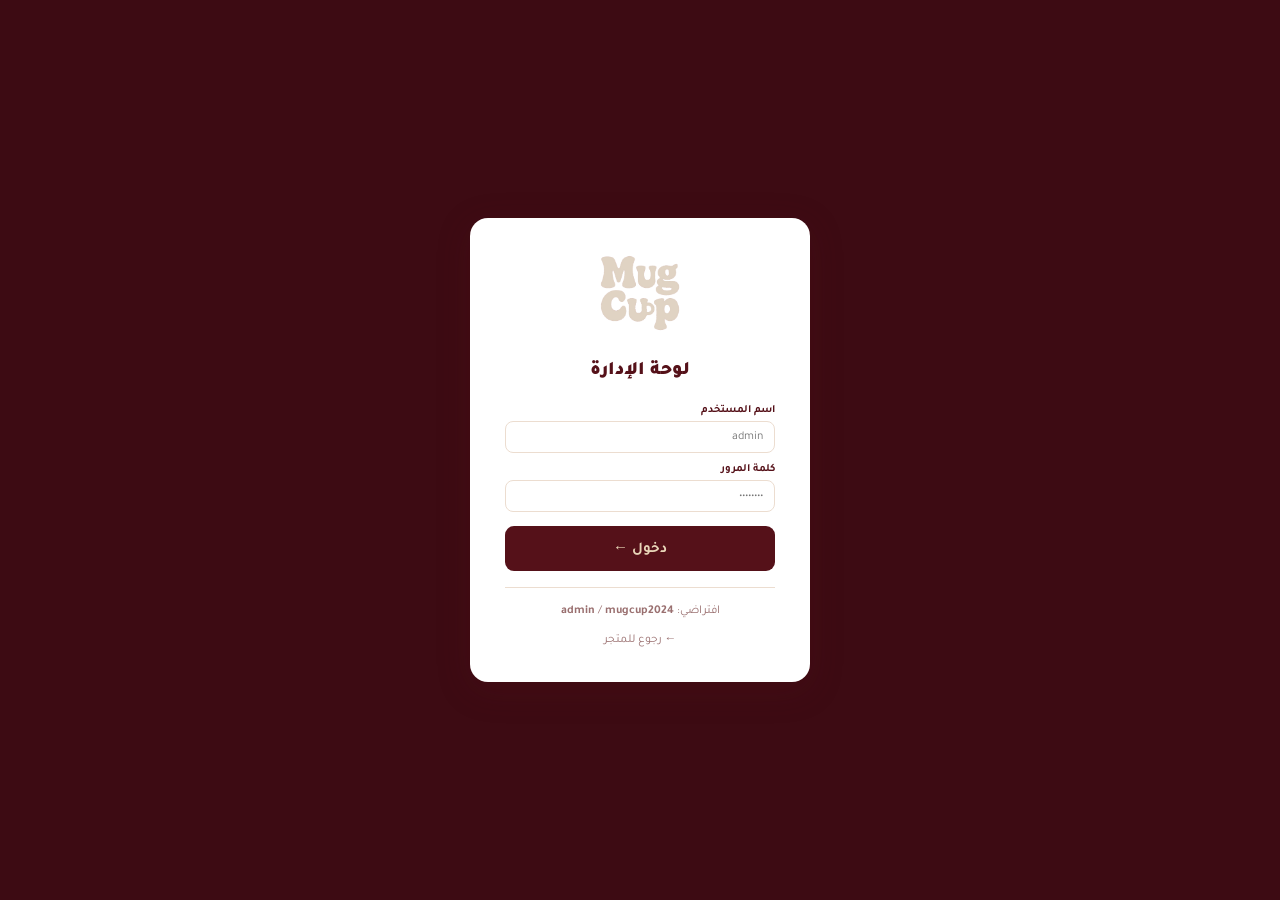
<file: mc3/admin.html>
<!DOCTYPE html>
<html lang="ar" dir="rtl">
<head>
<meta charset="UTF-8"><meta name="viewport" content="width=device-width,initial-scale=1">
<title>الإدارة — Mug Cup</title>
<link rel="icon" href="logo.png">
<link rel="stylesheet" href="css/style.css">
<style>
.opt-tag{display:inline-flex;align-items:center;gap:4px;background:var(--soft);border-radius:20px;padding:3px 10px;font-size:12px;color:var(--burg);font-weight:600;border:1px solid var(--border)}
.opt-tag button{background:none;border:none;cursor:pointer;color:var(--muted);font-size:14px;line-height:1;padding:0}
.upload-prog{height:4px;background:var(--border);border-radius:2px;margin-top:6px;overflow:hidden;display:none}
.upload-prog div{height:100%;background:var(--burg);transition:width .3s}
</style>
</head>
<body>
<script>if(sessionStorage.getItem('mc_admin')!=='1') location.href='login.html';</script>

<nav>
  <div style="display:flex;align-items:center;gap:8px">
    <a class="nav-logo-btn" href="index.html"><img src="logo.png" alt="Mug Cup"></a>
    <span style="background:rgba(232,213,183,.15);color:var(--cream);padding:3px 12px;border-radius:20px;font-size:12px;font-weight:700">الإدارة</span>
  </div>
  <div class="nav-actions">
    <button class="nav-btn" style="font-size:13px" onclick="logout()">خروج</button>
  </div>
</nav>

<!-- TOP TAB BAR -->
<div style="background:var(--burg3);padding:.6rem 1.5rem;display:flex;gap:.5rem;border-bottom:1px solid rgba(232,213,183,.1)">
  <button onclick="sw('stats',this)" id="nav-stats"
    style="flex:1;padding:10px;border:none;border-radius:10px;font-family:inherit;font-size:13px;font-weight:700;cursor:pointer;background:rgba(232,213,183,.15);color:var(--cream);transition:.2s"
    class="admin-tab on">📊 الإحصائيات</button>
  <button onclick="sw('products',this)" id="nav-products"
    style="flex:1;padding:10px;border:none;border-radius:10px;font-family:inherit;font-size:13px;font-weight:700;cursor:pointer;background:rgba(232,213,183,.08);color:rgba(232,213,183,.6);transition:.2s"
    class="admin-tab">🛍 المنتجات</button>
  <button onclick="sw('orders',this)" id="nav-orders"
    style="flex:1;padding:10px;border:none;border-radius:10px;font-family:inherit;font-size:13px;font-weight:700;cursor:pointer;background:rgba(232,213,183,.08);color:rgba(232,213,183,.6);transition:.2s;display:flex;align-items:center;justify-content:center;gap:6px"
    class="admin-tab">📦 الطلبيات <span id="new-badge" style="background:#f59e0b;color:#fff;border-radius:50%;width:17px;height:17px;font-size:9px;display:inline-flex;align-items:center;justify-content:center;font-weight:900"></span></button>
</div>

<div class="admin-wrap" style="grid-template-columns:1fr">
  <div class="admin-main">

    <!-- STATS -->
    <div class="pg on" id="pg-stats">
      <div class="fb-note" id="fb-status">
        <b>⏳ جاري الاتصال بـ Firebase...</b>
        أضف بيانات Firebase في ملف js/store.js لتفعيل المزامنة بين الأجهزة
      </div>
      <div class="stat-cards" id="stat-cards"></div>
      <div class="admin-card"><h3>📦 آخر الطلبيات</h3><div id="recent-orders"></div></div>
    </div>

    <!-- PRODUCTS -->
    <div class="pg" id="pg-products">
      <div class="admin-card" style="background:var(--soft)">
        <h3>➕ إضافة منتج جديد</h3>
        <div class="form-r">
          <div class="fg"><label>اسم المنتج *</label><input id="ap-name" placeholder="اسم المنتج"></div>
          <div class="fg"><label>السعر (₪) *</label><input id="ap-price" type="number" min="1" placeholder="0"></div>
        </div>
        <div class="form-r">
          <div class="fg">
            <label>الفئة *</label>
            <select id="ap-cat"><option value="stickers">🏷 ملصقات</option><option value="mugs">☕ كاسات</option></select>
          </div>
          <div class="fg"><label>إيموجي</label><input id="ap-emoji" placeholder="☕" maxlength="4" style="font-size:18px;text-align:center"></div>
        </div>
        <div class="fg"><label>الوصف</label><textarea id="ap-desc" rows="2" placeholder="وصف المنتج..."></textarea></div>

        <!-- Custom options (size, material, etc.) -->
        <div class="fg">
          <label>خيارات إضافية (مثلاً: الحجم، الخامة)</label>
          <div style="flex-wrap:wrap;gap:6px;margin-bottom:6px" id="ap-opts-list"></div>
          <div style="display:flex;gap:6px">
            <input type="text" id="ap-opt-label" placeholder="اسم الخيار (مثلاً: الحجم)" style="flex:1;padding:7px;border-radius:8px;border:1.5px solid var(--border);font-family:inherit;font-size:12px;outline:none">
            <input type="text" id="ap-opt-vals" placeholder="القيم مفصولة بفاصلة (S,M,L)" style="flex:1.5;padding:7px;border-radius:8px;border:1.5px solid var(--border);font-family:inherit;font-size:12px;outline:none">
            <button onclick="addAPOpt()" class="btn btn-burg btn-sm">+</button>
          </div>
        </div>

        <!-- Media -->
        <div class="fg">
          <label>صور وفيديوهات المنتج</label>
          <div class="media-zone" id="ap-zone"
            onclick="document.getElementById('ap-files').click()"
            ondragover="event.preventDefault();this.classList.add('drag')"
            ondragleave="this.classList.remove('drag')"
            ondrop="event.preventDefault();this.classList.remove('drag');handleAPFiles(event.dataTransfer.files)">
            <div style="font-size:24px;margin-bottom:4px">📂</div>
            <div style="font-size:12px;font-weight:700;color:var(--burg)">اسحب أو اضغط لرفع صور/فيديو</div>
            <div style="font-size:10px;color:var(--muted);margin-top:2px">JPG · PNG · WEBP · MP4</div>
            <div class="upload-prog" id="ap-prog"><div id="ap-prog-bar" style="width:0%"></div></div>
            <input type="file" id="ap-files" multiple accept="image/*,video/*" style="display:none" onchange="handleAPFiles(this.files)">
          </div>
          <div class="mm-grid" id="ap-preview"></div>
        </div>
        <button class="btn btn-burg" id="ap-submit" onclick="doAdd()">➕ إضافة المنتج</button>
      </div>

      <div class="tab-bar">
        <button class="tab on" onclick="switchPTab('stickers',this)">🏷 الملصقات</button>
        <button class="tab" onclick="switchPTab('mugs',this)">☕ الكاسات</button>
      </div>
      <div id="prod-list"></div>
    </div>

    <!-- ORDERS -->
    <div class="pg" id="pg-orders">
      <div class="admin-card"><h3>📦 جميع الطلبيات</h3><div id="orders-list"></div></div>
    </div>

  </div>

<!-- EDIT MODAL -->
<div class="overlay" id="edit-ov">
  <div class="modal" style="max-width:520px;padding:1.8rem;position:relative;max-height:90vh;overflow-y:auto" id="edit-modal"></div>
</div>

<script src="js/store.js"></script>
<script>
let apFiles=[], apColors=[], apOpts=[], curPTab='stickers';
let editColors=[], editOpts=[], editFiles=[], editId=null;

renderStats(); renderProdTab('stickers'); renderOrders(); refreshBadge();
document.getElementById('edit-ov').onclick=e=>{if(e.target.id==='edit-ov')document.getElementById('edit-ov').classList.remove('open')};

// Show Firebase status
setTimeout(()=>{
  const note=document.getElementById('fb-status');
  if(firebaseReady){ note.style.background='#d1fae5'; note.style.borderColor='#6ee7b7'; note.innerHTML='<b>✅ Firebase متصل — البيانات تُزامن على كل الأجهزة</b>'; }
  else { note.innerHTML='<b>⚠️ Firebase غير متصل</b> أضف بياناتك في js/store.js عشان تشتغل على كل الأجهزة'; }
},2000);

function logout(){ sessionStorage.removeItem('mc_admin'); location.href='login.html'; }

function sw(pg,el){
  document.querySelectorAll('.pg').forEach(p=>p.classList.remove('on'));
  document.querySelectorAll('.admin-tab').forEach(a=>{
    a.style.background='rgba(232,213,183,.08)';
    a.style.color='rgba(232,213,183,.6)';
  });
  document.getElementById('pg-'+pg).classList.add('on');
  el.style.background='rgba(232,213,183,.2)';
  el.style.color='var(--cream)';
  if(pg==='products') renderProdTab(curPTab);
  if(pg==='orders') renderOrders();
  if(pg==='stats') renderStats();
}

function renderStats(){
  const newO=orders.filter(o=>o.status==='جديد').length;
  const rev=orders.reduce((s,o)=>s+o.total,0);
  document.getElementById('stat-cards').innerHTML=`
    <div class="stat-card"><div class="stat-num">${products.length}</div><div class="stat-lbl">منتج</div></div>
    <div class="stat-card"><div class="stat-num">${orders.length}</div><div class="stat-lbl">طلب كلي</div></div>
    <div class="stat-card"><div class="stat-num" style="color:#f59e0b">${newO}</div><div class="stat-lbl">جديد</div></div>
    <div class="stat-card"><div class="stat-num">${rev} ₪</div><div class="stat-lbl">المبيعات</div></div>`;
  const rc=document.getElementById('recent-orders');
  if(!orders.length){rc.innerHTML='<div class="empty-state"><div class="ei">📦</div><div>لا يوجد طلبيات بعد</div></div>';return;}
  rc.innerHTML=`<table class="orders-table"><thead><tr><th>رقم الطلب</th><th>الاسم</th><th>الهاتف</th><th>الإجمالي</th><th>الحالة</th></tr></thead><tbody>
    ${orders.slice(0,6).map(o=>`<tr>
      <td style="font-weight:700;color:var(--burg)">${o.id}</td>
      <td>${o.name}</td><td style="direction:ltr">${o.phone}</td>
      <td style="font-weight:700">${o.total} ₪</td>
      <td><span class="o-badge ${statusClass(o.status)}">${o.status}</span></td>
    </tr>`).join('')}</tbody></table>`;
}

function statusClass(s){ return s==='جديد'?'o-new':s==='قيد التوصيل'?'o-prog':s==='مكتمل'?'o-done':'o-cancel'; }

// ── COLORS ─────────────────────────────────────
function addAPColor(){
  const hex=document.getElementById('ap-chex').value;
  const name=document.getElementById('ap-cname').value.trim()||hex;
  if(!apColors.find(c=>c.hex===hex)) apColors.push({hex,name});
  document.getElementById('ap-cname').value=''; renderAPColors();
}
function renderAPColors(){
  document.getElementById('ap-colors').innerHTML=apColors.map((c,i)=>`
    <div class="opt-tag">
      <div style="width:14px;height:14px;border-radius:50%;background:${c.hex};border:1px solid var(--border);flex-shrink:0"></div>
      ${c.name}
      <button onclick="apColors.splice(${i},1);renderAPColors()">×</button>
    </div>`).join('');
}

// ── OPTIONS ────────────────────────────────────
function addAPOpt(){
  const label=document.getElementById('ap-opt-label').value.trim();
  const vals=document.getElementById('ap-opt-vals').value.trim();
  if(!label||!vals){ toast('أدخل اسم الخيار والقيم'); return; }
  const values=vals.split(',').map(v=>v.trim()).filter(Boolean);
  if(!values.length) return;
  apOpts.push({label,values});
  document.getElementById('ap-opt-label').value='';
  document.getElementById('ap-opt-vals').value='';
  renderAPOpts();
}
function renderAPOpts(){
  document.getElementById('ap-opts-list').innerHTML=apOpts.map((o,i)=>`
    <div class="opt-tag" style="margin-bottom:4px">
      <b>${o.label}:</b> ${o.values.join(', ')}
      <button onclick="apOpts.splice(${i},1);renderAPOpts()">×</button>
    </div>`).join('');
}

// ── FILES ──────────────────────────────────────
async function handleAPFiles(files){
  const prog=document.getElementById('ap-prog');
  const bar=document.getElementById('ap-prog-bar');
  prog.style.display='block';
  const arr=[...files].filter(f=>f.type.startsWith('image/')||f.type.startsWith('video/'));
  for(let i=0;i<arr.length;i++){
    const f=arr[i];
    bar.style.width=Math.round((i/arr.length)*80)+'%';
    const tempUrl=URL.createObjectURL(f);
    const type=f.type.startsWith('video/')?'video':'image';
    apFiles.push({file:f, tempUrl, type, uploaded:false});
  }
  bar.style.width='100%';
  setTimeout(()=>prog.style.display='none',600);
  renderAPPreview();
}
function renderAPPreview(){
  document.getElementById('ap-preview').innerHTML=apFiles.map((m,i)=>`
    <div class="mm">
      ${m.type==='image'?`<img src="${m.tempUrl}">`:`<div style="width:100%;height:100%;background:var(--burg3);display:flex;align-items:center;justify-content:center;color:var(--cream);font-size:18px">▶</div>`}
      <button class="xm" onclick="apFiles.splice(${i},1);renderAPPreview()">✕</button>
    </div>`).join('');
}

// ── ADD PRODUCT ────────────────────────────────
async function doAdd(){
  const name=document.getElementById('ap-name').value.trim();
  const price=parseFloat(document.getElementById('ap-price').value);
  const cat=document.getElementById('ap-cat').value;
  const emoji=document.getElementById('ap-emoji').value.trim()||'📦';
  const desc=document.getElementById('ap-desc').value.trim();
  if(!name){ toast('⚠️ أدخل اسم المنتج'); return; }
  if(!price||price<1){ toast('⚠️ أدخل سعراً صحيحاً'); return; }

  const btn=document.getElementById('ap-submit');
  btn.disabled=true; btn.textContent='جاري الإضافة...';

  const prodId=nextId();
  // Upload images
  const images=[];
  for(const mf of apFiles){
    if(firebaseReady){
      try{
        const res=await uploadImageToFirebase(mf.file, prodId);
        if(res) images.push(res);
      }catch(e){ images.push({url:mf.tempUrl,type:mf.type}); }
    } else {
      images.push({url:mf.tempUrl, type:mf.type});
    }
  }

  await addProduct({id:prodId, cat, name, price, desc, emoji, colors:apColors, options:apOpts, images});

  // Reset
  ['ap-name','ap-price','ap-emoji','ap-desc'].forEach(i=>document.getElementById(i).value='');
  apFiles=[]; apColors=[]; apOpts=[];
  renderAPPreview(); renderAPColors(); renderAPOpts();
  btn.disabled=false; btn.textContent='➕ إضافة المنتج';
  renderProdTab(cat); renderStats();
  toast('✓ تمت إضافة: '+name);
}

// ── PRODUCT TAB ────────────────────────────────
function switchPTab(cat,el){
  curPTab=cat;
  document.querySelectorAll('.tab').forEach(t=>t.classList.remove('on'));
  el.classList.add('on');
  renderProdTab(cat);
}
function renderProdTab(cat){
  const items=products.filter(p=>p.cat===cat);
  const el=document.getElementById('prod-list');
  if(!items.length){el.innerHTML='<div class="empty-state"><div class="ei">📦</div><div>لا يوجد منتجات — أضف من الأعلى</div></div>';return;}
  el.innerHTML=`<div class="prod-admin-grid">${items.map(p=>`
    <div class="pac">
      <div class="pac-img">
        ${p.images&&p.images[0]
          ? p.images[0].type==='video'
            ? `<div style="width:100%;height:100%;background:var(--burg3);display:flex;align-items:center;justify-content:center;color:var(--cream);font-size:28px">▶</div>`
            : `<img src="${p.images[0].url}" alt="${p.name}">`
          : `<div class="ph">${p.emoji}</div>`}
        <div style="position:absolute;top:4px;right:4px;background:var(--burg);color:var(--cream);font-size:9px;padding:2px 7px;border-radius:10px;font-weight:700">${(p.images||[]).length} صورة</div>
      </div>
      <div class="pac-body">
        <div class="pac-name">${p.name}</div>
        <div class="pac-price">${p.price} ₪ ${p.colors&&p.colors.length?'· '+p.colors.length+' لون':''}</div>
        <div class="pac-actions">
          <button class="btn btn-burg btn-sm" style="flex:1;justify-content:center;font-size:11px" onclick="openEdit('${p.id}')">✏️ تعديل</button>
          <button style="background:#fce8e8;color:#cc2222;border:none;border-radius:7px;padding:6px 9px;cursor:pointer;font-size:12px" onclick="doDel('${p.id}')">🗑</button>
        </div>
      </div>
    </div>`).join('')}</div>`;
}

async function doDel(id){
  const p=products.find(x=>x.id===id);
  if(!p||!confirm('حذف "'+p.name+'"؟')) return;
  await deleteProduct(id);
  renderProdTab(curPTab); renderStats(); toast('🗑 تم الحذف');
}

// ── EDIT ───────────────────────────────────────
async function openEdit(id){
  editId=id;
  const p=products.find(x=>x.id===id);
  editColors=p.colors?[...p.colors]:[];
  editOpts=p.options?JSON.parse(JSON.stringify(p.options)):[];
  editFiles=p.images?[...p.images]:[];

  document.getElementById('edit-modal').innerHTML=`
    <button class="modal-x" onclick="closeEdit()">✕</button>
    <div style="font-size:16px;font-weight:900;color:var(--burg);margin-bottom:1rem;padding-bottom:8px;border-bottom:1px solid var(--border)">✏️ تعديل: ${p.name}</div>
    <div class="fg"><label>الاسم</label><input id="e-name" value="${p.name}"></div>
    <div class="form-r">
      <div class="fg"><label>السعر</label><input id="e-price" type="number" value="${p.price}"></div>
      <div class="fg"><label>الفئة</label>
        <select id="e-cat">
          <option value="stickers"${p.cat==='stickers'?' selected':''}>🏷 ملصقات</option>
          <option value="mugs"${p.cat==='mugs'?' selected':''}>☕ كاسات</option>
        </select>
      </div>
    </div>
    <div class="fg"><label>الوصف</label><textarea id="e-desc" rows="2">${p.desc||''}</textarea></div>
    <div class="fg">
      <label>الألوان</label>
      <div style="display:flex;flex-wrap:wrap;gap:5px;margin-bottom:5px" id="e-colors"></div>
      <div style="display:flex;gap:5px">
        <input type="color" id="e-chex" value="#551119" style="width:34px;height:30px;border-radius:5px;border:1px solid var(--border);cursor:pointer;padding:2px">
        <input type="text" id="e-cname" placeholder="اسم اللون" style="flex:1;padding:6px;border-radius:7px;border:1.5px solid var(--border);font-family:inherit;font-size:12px;outline:none">
        <button onclick="addEditColor()" class="btn btn-burg btn-sm">+</button>
      </div>
    </div>
    <div class="fg">
      <label>خيارات إضافية</label>
      <div style="flex-wrap:wrap;gap:5px;margin-bottom:5px" id="e-opts-list"></div>
      <div style="display:flex;gap:5px">
        <input type="text" id="e-opt-label" placeholder="اسم الخيار" style="flex:1;padding:6px;border-radius:7px;border:1.5px solid var(--border);font-family:inherit;font-size:12px;outline:none">
        <input type="text" id="e-opt-vals" placeholder="القيم بفاصلة" style="flex:1.5;padding:6px;border-radius:7px;border:1.5px solid var(--border);font-family:inherit;font-size:12px;outline:none">
        <button onclick="addEditOpt()" class="btn btn-burg btn-sm">+</button>
      </div>
    </div>
    <div class="fg">
      <label>الصور الحالية</label>
      <div class="mm-grid" id="e-imgs"></div>
      <div class="media-zone" style="padding:.9rem;margin-top:6px" onclick="document.getElementById('e-files').click()"
        ondragover="event.preventDefault();this.classList.add('drag')" ondragleave="this.classList.remove('drag')"
        ondrop="event.preventDefault();this.classList.remove('drag');handleEditFiles(event.dataTransfer.files)">
        <div style="font-size:12px;font-weight:700;color:var(--burg)">+ إضافة صور/فيديو</div>
        <input type="file" id="e-files" multiple accept="image/*,video/*" style="display:none" onchange="handleEditFiles(this.files)">
      </div>
    </div>
    <div style="display:flex;gap:8px;margin-top:10px">
      <button class="btn btn-burg" id="e-save" style="flex:1;justify-content:center" onclick="saveEdit()">💾 حفظ</button>
      <button class="btn btn-out" style="flex:1;justify-content:center" onclick="closeEdit()">إلغاء</button>
    </div>`;
  renderEditColors(); renderEditOpts(); renderEditImgs();
  document.getElementById('edit-ov').classList.add('open');
}
function closeEdit(){ document.getElementById('edit-ov').classList.remove('open'); }

function addEditColor(){
  const hex=document.getElementById('e-chex').value;
  const name=document.getElementById('e-cname').value.trim()||hex;
  if(!editColors.find(c=>c.hex===hex)) editColors.push({hex,name});
  document.getElementById('e-cname').value=''; renderEditColors();
}
function renderEditColors(){
  const el=document.getElementById('e-colors'); if(!el) return;
  el.innerHTML=editColors.map((c,i)=>`
    <div class="opt-tag">
      <div style="width:14px;height:14px;border-radius:50%;background:${c.hex};border:1px solid var(--border)"></div>
      ${c.name}<button onclick="editColors.splice(${i},1);renderEditColors()">×</button>
    </div>`).join('');
}
function addEditOpt(){
  const label=document.getElementById('e-opt-label').value.trim();
  const vals=document.getElementById('e-opt-vals').value.trim();
  if(!label||!vals) return;
  const values=vals.split(',').map(v=>v.trim()).filter(Boolean);
  editOpts.push({label,values});
  document.getElementById('e-opt-label').value=''; document.getElementById('e-opt-vals').value='';
  renderEditOpts();
}
function renderEditOpts(){
  const el=document.getElementById('e-opts-list'); if(!el) return;
  el.innerHTML=editOpts.map((o,i)=>`
    <div class="opt-tag" style="margin-bottom:3px"><b>${o.label}:</b> ${o.values.join(', ')}
      <button onclick="editOpts.splice(${i},1);renderEditOpts()">×</button>
    </div>`).join('');
}
async function handleEditFiles(files){
  for(const f of [...files]){
    if(!f.type.startsWith('image/')&&!f.type.startsWith('video/')) continue;
    editFiles.push({url:URL.createObjectURL(f),type:f.type.startsWith('video/')?'video':'image',file:f,isNew:true});
  }
  renderEditImgs();
}
function renderEditImgs(){
  const el=document.getElementById('e-imgs'); if(!el) return;
  el.innerHTML=editFiles.map((m,i)=>`
    <div class="mm">
      ${m.type==='image'?`<img src="${m.url}">`:`<div style="width:100%;height:100%;background:var(--burg3);display:flex;align-items:center;justify-content:center;color:var(--cream);font-size:18px">▶</div>`}
      <button class="xm" onclick="editFiles.splice(${i},1);renderEditImgs()">✕</button>
    </div>`).join('');
}
async function saveEdit(){
  const name=document.getElementById('e-name').value.trim();
  const price=parseFloat(document.getElementById('e-price').value);
  const cat=document.getElementById('e-cat').value;
  const desc=document.getElementById('e-desc').value.trim();
  if(!name||!price){ toast('⚠️ تحقق من البيانات'); return; }
  const btn=document.getElementById('e-save');
  btn.disabled=true; btn.textContent='جاري الحفظ...';

  // Upload new files
  const images=[];
  for(const m of editFiles){
    if(m.isNew && m.file && firebaseReady){
      const res=await uploadImageToFirebase(m.file, editId);
      if(res){images.push(res); continue;}
    }
    images.push({url:m.url,type:m.type});
  }

  await updateProduct(editId,{name,price,cat,desc,colors:editColors,options:editOpts,images});
  closeEdit(); renderProdTab(curPTab); renderStats(); toast('✓ تم الحفظ');
}

// ── ORDERS ─────────────────────────────────────
function renderOrders(){
  const el=document.getElementById('orders-list');
  if(!orders.length){el.innerHTML='<div class="empty-state"><div class="ei">📦</div><div>لا يوجد طلبيات بعد</div></div>';return;}
  el.innerHTML=orders.map(o=>`
    <div style="border:1px solid var(--border);border-radius:11px;padding:1rem;margin-bottom:9px">
      <div style="display:flex;align-items:center;justify-content:space-between;flex-wrap:wrap;gap:7px;margin-bottom:8px">
        <div>
          <div style="font-size:14px;font-weight:900;color:var(--burg)">${o.id}</div>
          <div style="font-size:11px;color:var(--muted)">${o.date||''} ${o.time||''}</div>
        </div>
        <div style="display:flex;align-items:center;gap:7px">
          <select class="status-sel" onchange="changeStatus('${o.id}','${o._fbId||''}',this.value)">
            ${['جديد','قيد التوصيل','مكتمل','ملغي'].map(s=>`<option${o.status===s?' selected':''}>${s}</option>`).join('')}
          </select>
          <span class="o-badge ${statusClass(o.status)}">${o.status}</span>
        </div>
      </div>
      <div style="display:grid;grid-template-columns:repeat(auto-fit,minmax(140px,1fr));gap:6px;font-size:12px;background:var(--soft);border-radius:9px;padding:9px;margin-bottom:7px">
        <div><span style="color:var(--muted)">الاسم: </span><b>${o.name}</b></div>
        <div><span style="color:var(--muted)">الهاتف: </span><b style="direction:ltr;unicode-bidi:embed">${o.phone}</b></div>
        <div style="grid-column:1/-1"><span style="color:var(--muted)">العنوان: </span><b>${o.address}</b></div>
        ${o.notes?`<div style="grid-column:1/-1"><span style="color:var(--muted)">ملاحظات: </span><b>${o.notes}</b></div>`:''}
      </div>
      <div style="font-size:12px">
        ${(o.items||[]).map(i=>{
          const opts=i.selectedOptions?Object.values(i.selectedOptions).filter(Boolean).join(' · '):'';
          return `<div style="display:flex;justify-content:space-between;padding:4px 0;border-bottom:1px solid var(--border)">
            <span>${i.name}${opts?' <small style=color:var(--muted)>('+opts+')</small>':''} ×${i.qty}</span>
            <span style="font-weight:700">${i.price*i.qty} ₪</span></div>`;
        }).join('')}
        <div style="display:flex;justify-content:space-between;font-size:14px;font-weight:900;color:var(--burg);margin-top:7px"><span>الإجمالي</span><span>${o.total} ₪</span></div>
      </div>
    </div>`).join('');
}

async function changeStatus(id, fbId, status){
  const o=orders.find(x=>x.id===id);
  if(o){ o.status=status; saveLocal(); if(fbId) await updateOrderStatusFirebase(fbId,status); }
  refreshBadge(); renderStats(); toast('✓ تم تحديث الحالة');
}

function refreshBadge(){
  const n=orders.filter(o=>o.status==='جديد').length;
  const b=document.getElementById('new-badge');
  if(b) b.textContent=n||'';
}
</script>
</body>
</html>
</file>
<file: mc3/css/style.css>
@import url('https://fonts.googleapis.com/css2?family=Tajawal:wght@300;400;500;700;900&display=swap');
*{margin:0;padding:0;box-sizing:border-box}
:root{
  --burg:#551119; --burg2:#6e1622; --burg3:#3d0b13;
  --cream:#e8d5b7; --cream2:#f0e2ca; --cream3:#faf3e8;
  --white:#fff; --border:#ecddd0; --text:#2a0a10; --muted:#9a7070; --soft:#f7ede3;
}
html{background:var(--cream3)}
body{font-family:'Tajawal',sans-serif;background:var(--cream3);color:var(--text);direction:rtl;min-height:100vh;width:100%}

/* NAV */
nav{background:var(--burg);height:62px;padding:0 1.8rem;display:flex;align-items:center;justify-content:space-between;position:sticky;top:0;z-index:300;box-shadow:0 2px 16px rgba(85,17,25,.3)}
.nav-logo-btn{display:flex;align-items:center;cursor:pointer;text-decoration:none;border:1.5px solid rgba(232,213,183,.3);border-radius:10px;padding:4px 8px;transition:.2s}
.nav-logo-btn:hover{background:rgba(232,213,183,.1)}
.nav-logo-btn img{height:44px;object-fit:contain}
.nav-actions{display:flex;gap:8px;align-items:center}
.nav-btn{position:relative;background:rgba(232,213,183,.1);border:1.5px solid rgba(232,213,183,.25);border-radius:10px;padding:7px 12px;font-size:19px;color:var(--cream);cursor:pointer;transition:.2s;font-family:inherit}
.nav-btn:hover{background:rgba(232,213,183,.22)}
.nav-behance{width:40px;height:40px;padding:8px;display:flex;align-items:center;justify-content:center}
.nav-behance svg{width:20px;height:20px;flex-shrink:0}
.badge{position:absolute;top:-5px;left:-5px;background:var(--cream);color:var(--burg);border-radius:50%;width:18px;height:18px;font-size:10px;display:flex;align-items:center;justify-content:center;font-weight:900;font-family:'Tajawal',sans-serif}

/* HERO */
.hero{background:var(--burg);background-image:url('../hero-bg.png');background-repeat:no-repeat;background-position:center;background-size:cover;padding:2.5rem 2rem 0;text-align:center;position:relative;overflow:hidden}
.hero::before{content:'';position:absolute;inset:0;background:rgba(85,17,25,.45);pointer-events:none}
.hero::after{content:'';position:absolute;top:0;left:0;right:0;height:3px;background:linear-gradient(90deg,transparent,var(--cream),transparent)}
.corner-ornament{position:absolute;width:55px;height:55px;opacity:.2}
.corner-ornament.tl{top:12px;right:16px;border-top:2px solid var(--cream);border-right:2px solid var(--cream)}
.corner-ornament.br{bottom:16px;left:16px;border-bottom:2px solid var(--cream);border-left:2px solid var(--cream)}
.hero-inner{position:relative;z-index:2}
.hero-tagline{font-size:11px;letter-spacing:4px;color:rgba(232,213,183,.55);text-transform:uppercase;margin-bottom:.5rem}
.hero-title{font-size:38px;font-weight:900;color:var(--cream);line-height:1.2;margin-bottom:.3rem}
.hero-title em{font-style:normal;font-weight:700;font-size:22px;color:rgba(232,213,183,.7);display:block;margin-top:4px}
.hero-divider{width:50px;height:1px;background:linear-gradient(90deg,transparent,var(--cream),transparent);margin:.8rem auto}

/* CAT STRIP */
.cat-strip{background:var(--cream3);display:flex;justify-content:center;gap:1rem;padding:1rem 2rem 1.2rem;width:100%}
.cat-btn{flex:0 0 auto;width:150px;padding:.75rem 1rem;text-align:center;cursor:pointer;background:var(--cream2);border:2px solid var(--burg);border-radius:13px;font-family:'Tajawal',sans-serif;color:var(--burg);font-size:14px;font-weight:700;transition:.25s;display:flex;flex-direction:column;align-items:center;gap:4px;box-shadow:0 2px 8px rgba(85,17,25,.1)}
.cat-btn:hover{background:var(--cream);transform:translateY(-2px);box-shadow:0 4px 14px rgba(85,17,25,.18)}
.cat-btn.on{background:var(--cream);border-width:2.5px;box-shadow:0 4px 16px rgba(85,17,25,.2);transform:translateY(-2px)}
.cat-btn .cb-icon{font-size:24px;transition:.2s}
.cat-btn.on .cb-icon{transform:scale(1.1)}
.cat-btn .cb-count{font-size:11px;color:var(--muted)}

/* PRODUCT SECTION */
.prod-section{padding:1.5rem 2rem}
.section-bar{display:flex;align-items:center;justify-content:center;margin-bottom:1.5rem}
.search-wrap{position:relative;width:300px}
.search-wrap input{width:100%;padding:10px 40px 10px 16px;border-radius:25px;border:1.5px solid var(--border);font-family:inherit;font-size:14px;background:var(--white);color:var(--text);outline:none;transition:.2s}
.search-wrap input:focus{border-color:var(--burg)}
.search-wrap .si{position:absolute;left:14px;top:50%;transform:translateY(-50%);color:var(--muted)}

/* PRODUCT GRID */
.prod-grid{display:grid;grid-template-columns:repeat(auto-fill,minmax(200px,1fr));gap:1.1rem;max-width:1400px;margin:0 auto}
.prod-card{background:var(--white);border-radius:14px;border:1px solid var(--border);overflow:hidden;transition:transform .2s,box-shadow .2s;cursor:pointer}
.prod-card:hover{transform:translateY(-4px);box-shadow:0 10px 26px rgba(85,17,25,.12)}
.prod-img{width:100%;aspect-ratio:1/1;background:var(--soft);position:relative;overflow:hidden;cursor:zoom-in}
.prod-img img,.prod-img video{width:100%;height:100%;object-fit:cover;display:block}
.prod-img .ph{width:100%;height:100%;display:flex;align-items:center;justify-content:center;font-size:64px}
.prod-badge{position:absolute;top:8px;right:8px;background:var(--burg);color:var(--cream);font-size:10px;padding:3px 9px;border-radius:12px;font-weight:700}
.fav-btn{position:absolute;top:8px;left:8px;background:rgba(255,255,255,.9);border:none;width:30px;height:30px;border-radius:50%;cursor:pointer;font-size:14px;display:flex;align-items:center;justify-content:center;transition:.2s}
.fav-btn.on,.fav-btn:hover{background:var(--burg);color:#fff}
.prod-body{padding:12px}
.prod-name{font-size:14px;font-weight:700;color:var(--burg);margin-bottom:3px}
.prod-desc{font-size:11px;color:var(--muted);line-height:1.5;margin-bottom:8px;min-height:30px}
.prod-foot{display:flex;align-items:center;justify-content:space-between}
.prod-price{font-size:17px;font-weight:900;color:var(--burg)}
.add-btn{background:var(--burg);color:var(--cream);border:none;width:34px;height:34px;border-radius:8px;font-size:20px;cursor:pointer;display:flex;align-items:center;justify-content:center;transition:.2s}
.add-btn:hover{background:var(--burg2)}

/* OVERLAY / MODAL */
.overlay{display:none;position:fixed;inset:0;background:rgba(42,10,16,.65);z-index:400;align-items:center;justify-content:center;padding:1rem}
.overlay.open{display:flex}
.modal{background:var(--white);border-radius:18px;width:95vw;max-width:360px;max-height:95vh;overflow-y:hidden;position:relative}
.modal-x{position:absolute;top:12px;left:12px;background:var(--soft);border:none;width:32px;height:32px;border-radius:50%;cursor:pointer;font-size:17px;display:flex;align-items:center;justify-content:center;color:var(--burg);z-index:10}
.modal-x:hover{background:var(--border)}

/* PRODUCT DETAIL */
.det-grid{display:flex;flex-direction:column;width:100%}
.det-gallery{background:var(--soft);border-radius:18px 18px 0 0;padding:.5rem .5rem .3rem;display:flex;flex-direction:column;gap:5px}
.gal-main{width:100%;aspect-ratio:1/1;border-radius:8px;overflow:hidden;background:var(--soft);cursor:zoom-in;display:block}
.gal-main img,.gal-main video{width:100%;height:100%;object-fit:cover;display:block}
.gal-thumbs{display:flex;gap:5px;overflow-x:auto;padding-bottom:2px}
.gal-th{width:46px;height:46px;border-radius:6px;overflow:hidden;cursor:pointer;border:2px solid transparent;flex-shrink:0;aspect-ratio:1/1}
.gal-th:hover,.gal-th.on{border-color:var(--burg)}
.gal-th img,.gal-th video{width:100%;height:100%;object-fit:cover;display:block}
.det-info{padding:.8rem;display:flex;flex-direction:column;gap:7px;background:var(--white);border-radius:0 0 18px 18px}
.det-info h2{font-size:15px;font-weight:900;color:var(--burg)}
.det-price{font-size:18px;font-weight:900;color:var(--burg)}
.det-desc{font-size:11px;color:var(--muted);line-height:1.5}

/* OPTIONS (color / size / etc.) */
.opt-group{display:flex;flex-direction:column;gap:6px}
.opt-label{font-size:12px;font-weight:700;color:var(--burg)}
.opt-btns{display:flex;gap:7px;flex-wrap:wrap}
.opt-btn{padding:5px 13px;border-radius:20px;border:1.5px solid var(--border);background:var(--white);font-family:inherit;font-size:12px;font-weight:600;color:var(--burg);cursor:pointer;transition:.2s}
.opt-btn:hover{border-color:var(--burg)}
.opt-btn.on{background:var(--burg);color:var(--cream);border-color:var(--burg)}
.color-swatch{width:28px;height:28px;border-radius:50%;border:2.5px solid var(--border);cursor:pointer;transition:.2s;flex-shrink:0}
.color-swatch:hover,.color-swatch.on{border-color:var(--burg);box-shadow:0 0 0 2px var(--cream2)}

/* QTY */
.qty-row{display:flex;align-items:center;gap:10px}
.qty-btn{background:var(--soft);border:none;width:26px;height:26px;border-radius:6px;cursor:pointer;font-size:16px;font-weight:900;color:var(--burg)}
.qty-btn:hover{background:var(--burg);color:var(--cream)}
.qty-n{font-size:16px;font-weight:900;min-width:24px;text-align:center;color:var(--burg)}
.det-actions{display:flex;gap:8px;margin-top:auto}

/* CART */
.cart-side{position:fixed;top:0;left:-410px;width:390px;max-width:96vw;height:100vh;background:var(--white);z-index:600;transition:left .32s;display:flex;flex-direction:column;box-shadow:-4px 0 24px rgba(85,17,25,.2)}
.cart-side.open{left:0}
.cart-hd{background:var(--burg);padding:.9rem 1.4rem;display:flex;align-items:center;justify-content:space-between}
.cart-hd h3{font-size:16px;font-weight:900;color:var(--cream)}
.cart-hd button{background:rgba(232,213,183,.15);border:none;color:var(--cream);font-size:19px;cursor:pointer;width:30px;height:30px;border-radius:7px;display:flex;align-items:center;justify-content:center}
.cart-items{flex:1;overflow-y:auto;padding:.9rem 1.4rem;display:flex;flex-direction:column;gap:9px}
.c-item{display:flex;gap:9px;align-items:center;background:var(--soft);border-radius:11px;padding:9px}
.c-img{width:50px;height:50px;border-radius:8px;overflow:hidden;flex-shrink:0;background:var(--border);display:flex;align-items:center;justify-content:center;font-size:22px}
.c-img img{width:100%;height:100%;object-fit:cover}
.c-info{flex:1}
.c-name{font-size:12px;font-weight:700;color:var(--burg);margin-bottom:1px}
.c-price{font-size:11px;color:var(--muted);font-weight:600}
.c-qty{display:flex;align-items:center;gap:4px;margin-top:3px}
.cq{background:var(--white);border:1px solid var(--border);width:20px;height:20px;border-radius:4px;cursor:pointer;font-size:12px;display:flex;align-items:center;justify-content:center;color:var(--burg)}
.cq:hover{background:var(--burg);color:var(--cream);border-color:var(--burg)}
.c-del{background:none;border:none;cursor:pointer;font-size:14px;color:#cc4444;padding:2px}
.cart-ft{padding:.9rem 1.4rem;border-top:1px solid var(--border)}
.cart-total{display:flex;justify-content:space-between;align-items:center;margin-bottom:10px}
.cart-total span:first-child{color:var(--muted);font-size:13px}
.cart-total span:last-child{font-size:20px;font-weight:900;color:var(--burg)}
.c-empty{text-align:center;padding:3rem 1rem;color:var(--muted)}

/* CHECKOUT */
.co-wrap{background:var(--white);border-radius:18px;width:100%;max-width:500px;padding:1.8rem;position:relative;max-height:90vh;overflow-y:auto}
.co-wrap h2{font-size:18px;font-weight:900;color:var(--burg);margin-bottom:1.1rem;padding-bottom:10px;border-bottom:1px solid var(--border)}
.form-g{display:flex;flex-direction:column;gap:4px;margin-bottom:12px}
.form-g label{font-size:12px;font-weight:700;color:var(--burg)}
.form-g input,.form-g textarea{padding:9px 13px;border-radius:9px;border:1.5px solid var(--border);font-family:inherit;font-size:13px;color:var(--text);outline:none;transition:.2s;resize:vertical}
.form-g input:focus,.form-g textarea:focus{border-color:var(--burg)}
.form-row{display:grid;grid-template-columns:1fr 1fr;gap:11px}
.cash-note{background:#e8f5e0;border:1.5px solid #b5d98e;border-radius:9px;padding:11px 13px;display:flex;gap:9px;align-items:center;margin-bottom:.9rem}
.cash-note div b{display:block;font-size:12px;color:#2a5a10}
.cash-note div small{font-size:11px;color:#4a8a20}

/* SUCCESS + ORDER TRACKING */
.success-box{text-align:center;padding:1.8rem 1rem}
.order-details{background:var(--soft);border-radius:12px;padding:1.1rem;text-align:right;margin-bottom:1rem}
.od-row{display:flex;justify-content:space-between;font-size:13px;padding:6px 0;border-bottom:1px solid var(--border)}
.od-row:last-child{border:none}
.od-label{color:var(--muted)}.od-val{font-weight:700;color:var(--burg)}

/* ORDER TRACKING */
.track-steps{display:flex;flex-direction:column;gap:0;margin:1rem 0}
.track-step{display:flex;gap:12px;align-items:flex-start;padding:8px 0;position:relative}
.track-step:not(:last-child)::after{content:'';position:absolute;right:15px;top:32px;width:2px;height:calc(100% + 4px);background:var(--border);z-index:0}
.ts-dot{width:30px;height:30px;border-radius:50%;border:2px solid var(--border);background:var(--white);display:flex;align-items:center;justify-content:center;font-size:14px;flex-shrink:0;z-index:1}
.ts-dot.done{background:var(--burg);border-color:var(--burg);color:var(--cream)}
.ts-dot.active{background:var(--cream2);border-color:var(--burg)}
.ts-info{flex:1}
.ts-title{font-size:13px;font-weight:700;color:var(--burg)}
.ts-time{font-size:11px;color:var(--muted)}

/* TRACK ORDER PAGE */
.track-page{max-width:500px;margin:2rem auto;padding:0 1.5rem}

/* BUTTONS */
.btn{display:inline-flex;align-items:center;gap:6px;padding:10px 20px;border-radius:9px;font-family:inherit;font-size:14px;font-weight:700;cursor:pointer;transition:.2s;border:none;text-decoration:none}
.btn-burg{background:var(--burg);color:var(--cream)}.btn-burg:hover{background:var(--burg2)}
.btn-cream{background:var(--cream);color:var(--burg)}.btn-cream:hover{background:var(--cream2)}
.btn-out{background:transparent;color:var(--burg);border:1.5px solid var(--burg)}.btn-out:hover{background:var(--burg);color:var(--cream)}
.btn-sm{padding:6px 13px;font-size:12px;border-radius:7px}
.btn:active{transform:scale(.98)}
.w-full{width:100%;justify-content:center}

/* TOAST */
#toast{position:fixed;bottom:1.8rem;left:50%;transform:translateX(-50%) translateY(60px);background:var(--burg);color:var(--cream);padding:10px 22px;border-radius:25px;font-size:13px;font-weight:700;opacity:0;transition:.3s;z-index:9999;pointer-events:none;white-space:nowrap;font-family:'Tajawal',sans-serif}
#toast.show{opacity:1;transform:translateX(-50%) translateY(0)}

/* EMPTY */
.empty-state{text-align:center;padding:3rem 2rem;color:var(--muted)}
.empty-state .ei{font-size:50px;margin-bottom:10px}

/* FOOTER */
footer{background:var(--burg);color:rgba(232,213,183,.5);text-align:center;padding:1.2rem;font-size:12px;border-top:1px solid rgba(232,213,183,.1)}
footer strong{color:var(--cream)}

/* ADMIN */
.admin-wrap{display:grid;grid-template-columns:180px 1fr;min-height:calc(100vh - 62px)}
.admin-side{background:var(--burg3);padding:1.2rem .8rem}
.admin-nav a{display:flex;align-items:center;gap:8px;padding:10px 12px;border-radius:9px;color:rgba(232,213,183,.6);font-size:13px;font-weight:600;text-decoration:none;transition:.2s;margin-bottom:2px}
.admin-nav a:hover,.admin-nav a.on{background:rgba(232,213,183,.11);color:var(--cream)}
.admin-main{padding:1.5rem;background:var(--soft);overflow-y:auto}
.admin-card{background:var(--white);border-radius:12px;border:1px solid var(--border);padding:1.3rem;margin-bottom:1.3rem}
.admin-card h3{font-size:15px;font-weight:900;color:var(--burg);margin-bottom:1rem;padding-bottom:8px;border-bottom:1px solid var(--border)}
.stat-cards{display:grid;grid-template-columns:repeat(auto-fit,minmax(130px,1fr));gap:.8rem;margin-bottom:1.3rem}
.stat-card{background:var(--white);border-radius:12px;border:1px solid var(--border);padding:1rem;text-align:center}
.stat-num{font-size:26px;font-weight:900;color:var(--burg);margin-bottom:3px}
.stat-lbl{font-size:11px;color:var(--muted)}
.orders-table{width:100%;border-collapse:collapse}
.orders-table th{text-align:right;padding:9px 10px;font-size:11px;color:var(--muted);border-bottom:2px solid var(--border)}
.orders-table td{padding:10px;font-size:12px;border-bottom:1px solid var(--border)}
.orders-table tr:hover td{background:var(--soft)}
.o-badge{padding:3px 9px;border-radius:18px;font-size:11px;font-weight:700}
.o-new{background:#fef3c7;color:#92400e}.o-prog{background:#dbeafe;color:#1e40af}.o-done{background:#d1fae5;color:#065f46}.o-cancel{background:#fee2e2;color:#991b1b}
.fg{display:flex;flex-direction:column;gap:4px;margin-bottom:10px}
.fg label{font-size:11px;font-weight:700;color:var(--burg)}
.fg input,.fg select,.fg textarea{padding:8px 11px;border-radius:8px;border:1.5px solid var(--border);font-family:inherit;font-size:12px;outline:none;transition:.2s}
.fg input:focus,.fg select:focus,.fg textarea:focus{border-color:var(--burg)}
.form-r{display:grid;grid-template-columns:1fr 1fr;gap:10px}
.media-zone{border:2px dashed var(--border);border-radius:10px;padding:1.2rem;text-align:center;cursor:pointer;transition:.2s;background:var(--white)}
.media-zone:hover,.media-zone.drag{border-color:var(--burg);background:#fdf3f5}
.mm-grid{display:flex;flex-wrap:wrap;gap:7px;margin-top:8px}
.mm{position:relative;width:72px;height:72px;border-radius:8px;overflow:hidden;border:1px solid var(--border);background:var(--soft)}
.mm img{width:100%;height:100%;object-fit:cover}
.mm .xm{position:absolute;top:2px;left:2px;background:rgba(170,20,20,.85);color:#fff;border:none;width:18px;height:18px;border-radius:4px;cursor:pointer;font-size:10px;display:flex;align-items:center;justify-content:center}
.prod-admin-grid{display:grid;grid-template-columns:repeat(auto-fill,minmax(160px,1fr));gap:.9rem}
.pac{background:var(--soft);border-radius:11px;border:1px solid var(--border);overflow:hidden}
.pac-img{aspect-ratio:1/1;overflow:hidden;position:relative;background:var(--border)}
.pac-img img{width:100%;height:100%;object-fit:cover}
.pac-img .ph{width:100%;height:100%;display:flex;align-items:center;justify-content:center;font-size:38px}
.pac-body{padding:9px}
.pac-name{font-size:12px;font-weight:700;color:var(--burg);margin-bottom:2px}
.pac-price{font-size:11px;color:var(--muted);margin-bottom:7px}
.pac-actions{display:flex;gap:5px}
.tab-bar{display:flex;border-bottom:2px solid var(--border);margin-bottom:1.3rem}
.tab{padding:9px 18px;font-family:inherit;font-size:13px;font-weight:700;border:none;background:none;color:var(--muted);cursor:pointer;border-bottom:3px solid transparent;margin-bottom:-2px}
.tab.on{color:var(--burg);border-color:var(--burg)}
.pg{display:none}.pg.on{display:block}
.login-wrap{min-height:100vh;display:flex;align-items:center;justify-content:center;background:var(--burg3)}
.login-box{background:var(--white);border-radius:18px;padding:2.2rem;width:100%;max-width:340px;box-shadow:0 8px 32px rgba(85,17,25,.25);text-align:center}
.status-sel{padding:4px 9px;border-radius:7px;border:1.5px solid var(--border);font-family:inherit;font-size:11px;font-weight:700;color:var(--burg);background:var(--white);cursor:pointer}
.fb-note{background:#e8f0fe;border:1.5px solid #93b4f5;border-radius:10px;padding:12px 14px;font-size:12px;color:#1a3a8f;margin-bottom:1rem;line-height:1.6}
.fb-note b{display:block;font-size:13px;margin-bottom:4px}

  .modal{border-radius:16px;max-height:90vh;overflow-y:auto;width:95vw}
  .det-grid{grid-template-columns:1fr 1fr}
  .det-gallery{border-radius:12px 0 0 12px;padding:.5rem;display:flex;flex-direction:column;gap:5px}
  .gal-th{width:48px;height:48px}
  .det-info{padding:.5rem}
  .det-info h2{font-size:13px}
  .det-price{font-size:16px}
  .modal-x{top:8px;left:8px;width:28px;height:28px;font-size:14px}
  .admin-wrap{grid-template-columns:1fr}
  .admin-side{display:block}
  .form-row,.form-r{grid-template-columns:1fr}
  .hero-title{font-size:26px}
  .hero{padding:1.8rem 1rem 0}
  .cat-strip{gap:.5rem;padding:.7rem .8rem}
  .cat-btn{width:auto;flex:1;min-width:0;padding:.65rem .5rem;font-size:13px}
  .cat-btn .cb-icon{font-size:20px}
  .prod-grid{grid-template-columns:repeat(2,1fr);gap:.7rem}
  .prod-section{padding:1rem .8rem}
  .search-wrap{width:100%}
  .section-bar{padding:0 .2rem}
  .prod-name{font-size:13px}
  .prod-desc{font-size:10px;min-height:24px}
  .prod-price{font-size:15px}
  .prod-body{padding:9px}
  .add-btn{width:30px;height:30px;font-size:18px}
  .hero-tagline{font-size:10px;letter-spacing:2px}
  .hero-divider{margin:.5rem auto}
  /* Gallery fix on mobile */
  .gal-main{width:100%;height:240px;border-radius:10px;overflow:hidden;background:var(--soft);cursor:zoom-in;display:flex;align-items:center;justify-content:center}
  .gal-main img,.gal-main video{width:100%;height:100%;object-fit:contain}
}
@media(max-width:380px){
  .prod-grid{grid-template-columns:repeat(2,1fr);gap:.5rem}
  .cat-btn{font-size:11px}
}
  .cat-btn{font-size:11px}
}

@media(max-width:680px){
  /* GALLERY FIX */
  .gal-main{
    width:100% !important;
    aspect-ratio:1/1 !important;
    border-radius:8px;
    overflow:hidden;
    background:var(--soft);
  }
  .gal-main img,.gal-main video{
    width:100% !important;
    height:100% !important;
    object-fit:contain !important;
    display:block;
  }
  .gal-th{width:36px !important;height:36px !important}

  /* MODAL FIX */
  .overlay{padding:.5rem}
  .modal{border-radius:16px;max-height:92vh;overflow-y:auto;width:96vw}
  .det-grid{grid-template-columns:1fr 1fr}
  .det-gallery{border-radius:12px 0 0 12px;padding:.5rem;display:flex;flex-direction:column;gap:5px}
  .det-info{padding:.5rem}
  .det-info h2{font-size:13px}
  .det-price{font-size:16px}
  .modal-x{top:8px;left:8px;width:28px;height:28px;font-size:14px}

  /* LAYOUT */
  .admin-wrap{grid-template-columns:1fr}
  .admin-side{display:block}
  .form-row,.form-r{grid-template-columns:1fr}
  .hero-title{font-size:26px}
  .hero{padding:1.8rem 1rem 0}
  .hero-tagline{font-size:10px;letter-spacing:2px}
  .hero-divider{margin:.5rem auto}
  .cat-strip{gap:.5rem;padding:.7rem .8rem}
  .cat-btn{width:auto;flex:1;min-width:0;padding:.65rem .5rem;font-size:13px}
  .cat-btn .cb-icon{font-size:20px}
  .prod-grid{grid-template-columns:repeat(2,1fr) !important;gap:.7rem}
  .prod-section{padding:1rem .8rem}
  .search-wrap{width:100%}
  .section-bar{padding:0 .2rem}
  .prod-name{font-size:13px}
  .prod-desc{font-size:10px;min-height:24px}
  .prod-price{font-size:15px}
  .prod-body{padding:9px}
  .add-btn{width:30px;height:30px;font-size:18px}
}
@media(max-width:380px){
  .prod-grid{grid-template-columns:repeat(2,1fr) !important;gap:.5rem}
  .cat-btn{font-size:11px}
}

/* ── NEW HERO ─────────────────────────────── */
.hero-new{
  background:var(--cream3);
  display:flex;
  align-items:center;
  justify-content:space-between;
  padding:4rem 6rem;
  min-height:calc(100vh - 62px);
  overflow:hidden;
  direction:ltr;
  gap:3rem;
}
.hero-new-text{
  width:42%;
  flex-shrink:0;
  display:flex;
  flex-direction:column;
  gap:1.2rem;
  align-items:flex-start;
  z-index:2;
}
.hero-new-tag{
  font-size:15px;
  color:var(--muted);
  font-weight:600;
  letter-spacing:2px;
  text-transform:uppercase;
}
.hero-new-title{
  font-size:58px;
  font-weight:900;
  color:var(--burg);
  line-height:1.1;
  font-family:'Tajawal',sans-serif;
}
.hero-new-btn{
  background:var(--burg);
  color:var(--cream);
  border:none;
  padding:18px 48px;
  border-radius:6px;
  font-size:15px;
  font-weight:700;
  letter-spacing:3px;
  cursor:pointer;
  transition:.2s;
  font-family:'Tajawal',sans-serif;
  margin-top:1.5rem;
}
.hero-new-btn:hover{background:var(--burg2)}
.hero-new-img{
  flex:1;
  display:flex;
  justify-content:center;
  align-items:flex-end;
  height:100%;
}
.hero-arch{
  width:min(500px,45vw);
  height:min(480px,44vw);
  background:var(--cream2);
  border-radius:50% 50% 0 0 / 50% 50% 0 0;
  overflow:hidden;
  display:flex;
  align-items:center;
  justify-content:center;
}
.hero-arch img{
  width:100%;
  height:100%;
  object-fit:cover;
  object-position:center center;
}
@media(max-width:680px){
  .hero-new{padding:2rem 1.5rem;min-height:50vh;gap:1rem}
  .hero-new-title{font-size:32px}
  .hero-arch{width:min(200px,44vw);height:min(180px,42vw)}
  .hero-new-btn{padding:10px 22px;font-size:12px}
}
</file>
